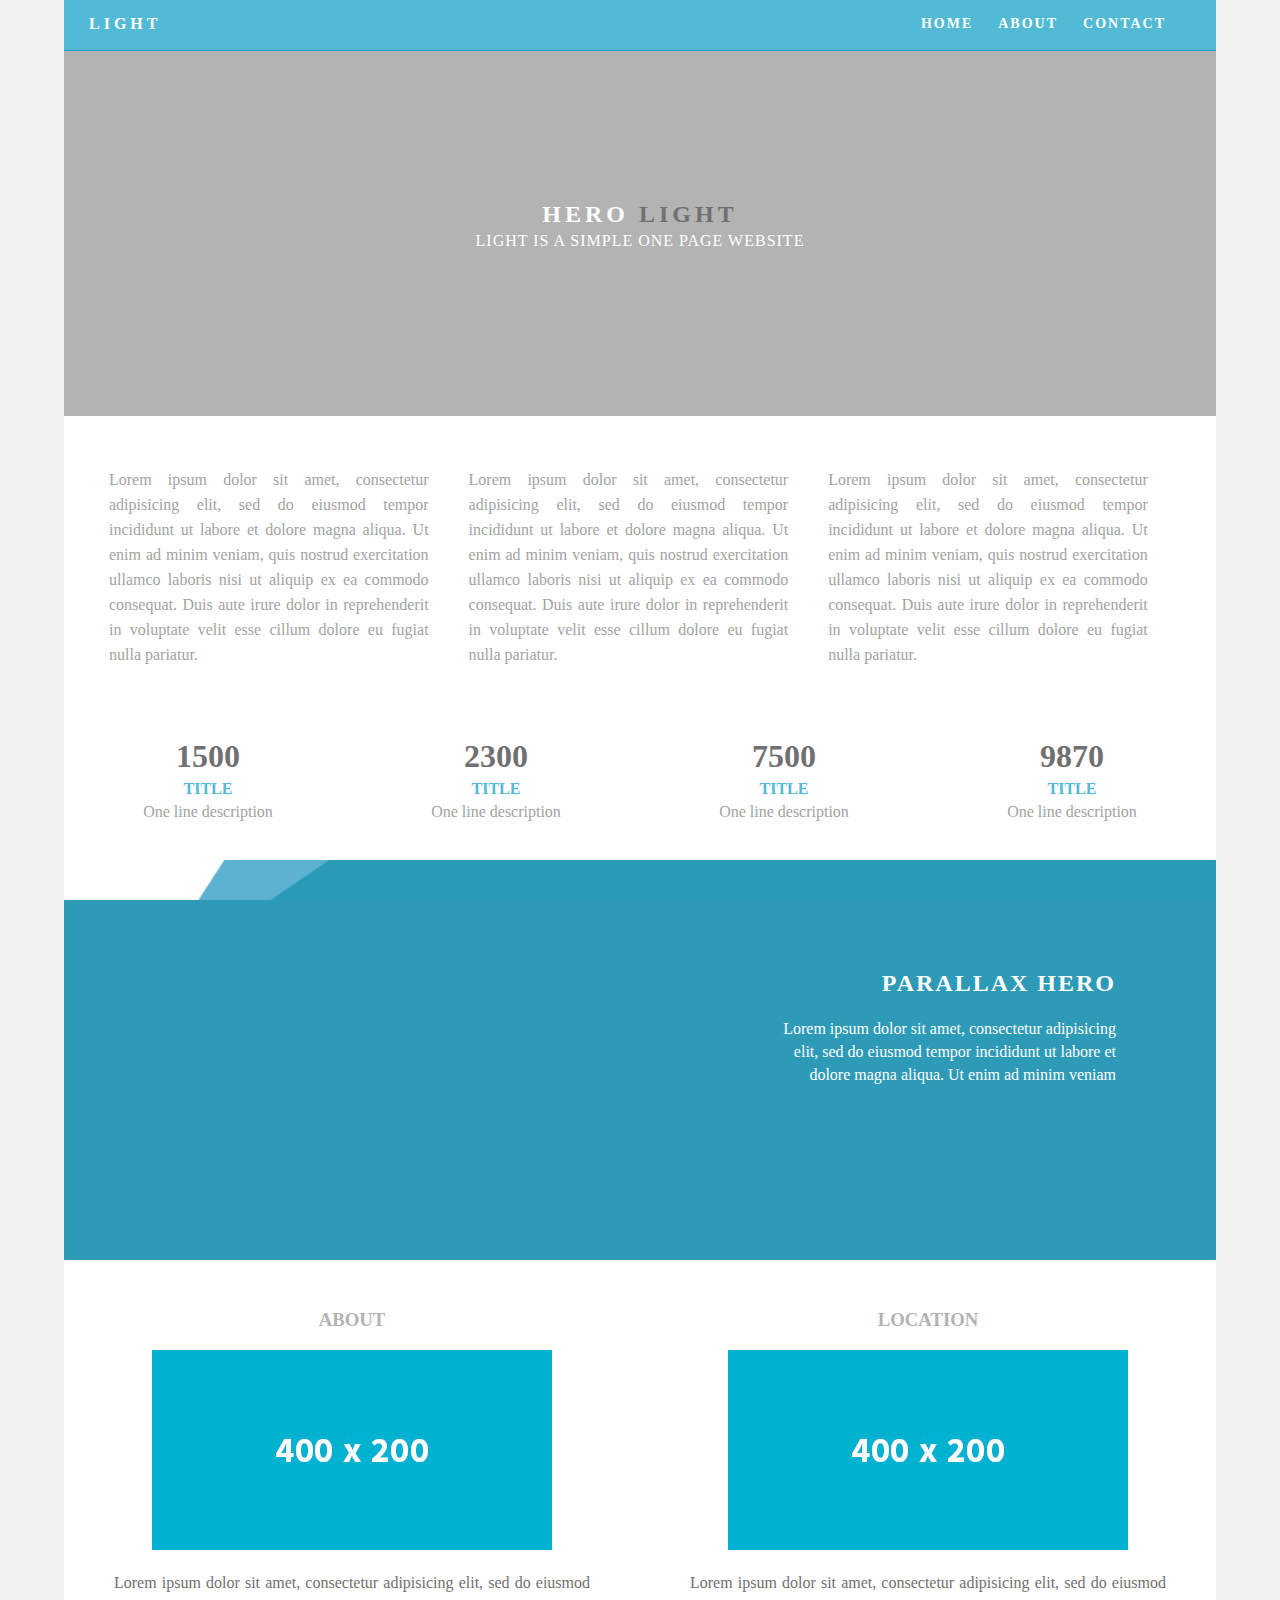
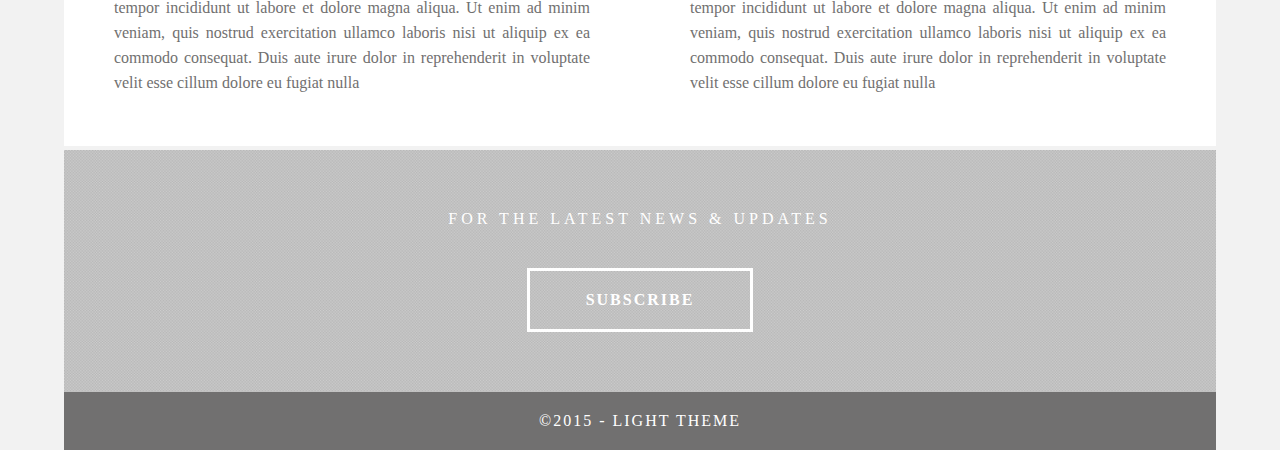
<file: index.html>
<!doctype html>
<html lang="en-US">
<head>
<meta charset="utf-8">
<meta http-equiv="X-UA-Compatible" content="IE=edge">
<meta name="viewport" content="width=device-width, initial-scale=1">
<title>Light Theme</title>
<link href="css/singlePageTemplate.css" rel="stylesheet" type="text/css">
<!--The following script tag downloads a font from the Adobe Edge Web Fonts server for use within the web page. We recommend that you do not modify it.-->
<script>var __adobewebfontsappname__="dreamweaver"</script>
<script src="http://use.edgefonts.net/source-sans-pro:n2:default.js" type="text/javascript"></script>
<!-- HTML5 shim and Respond.js for IE8 support of HTML5 elements and media queries -->
<!-- WARNING: Respond.js doesn't work if you view the page via file:// -->
<!--[if lt IE 9]>
      <script src="https://oss.maxcdn.com/html5shiv/3.7.2/html5shiv.min.js"></script>
      <script src="https://oss.maxcdn.com/respond/1.4.2/respond.min.js"></script>
    <![endif]-->
</head>
<body>
<!-- Main Container -->
<div class="container"> 
  <!-- Navigation -->
  <header> <a href="">
    <h4 class="logo">LIGHT</h4>
    </a>
    <nav>
      <ul>
        <li><a href="#hero">HOME</a></li>
        <li><a href="#about">ABOUT</a></li>
        <li> <a href="#contact">CONTACT</a></li>
      </ul>
    </nav>
  </header>
  <!-- Hero Section -->
  <section class="hero" id="hero">
    <h2 class="hero_header">HERO <span class="light">LIGHT</span></h2>
    <p class="tagline">Light is a simple one page website</p>
  </section>
  <!-- About Section -->
  <section class="about" id="about">
    <h2 class="hidden">About</h2>
    <p class="text_column">Lorem ipsum dolor sit amet, consectetur adipisicing elit, sed do eiusmod tempor incididunt ut labore et dolore magna aliqua. Ut enim ad minim veniam, quis nostrud exercitation ullamco laboris nisi ut aliquip ex ea commodo consequat. Duis aute irure dolor in reprehenderit in voluptate velit esse cillum dolore eu fugiat nulla pariatur. </p>
    <p class="text_column">Lorem ipsum dolor sit amet, consectetur adipisicing elit, sed do eiusmod tempor incididunt ut labore et dolore magna aliqua. Ut enim ad minim veniam, quis nostrud exercitation ullamco laboris nisi ut aliquip ex ea commodo consequat. Duis aute irure dolor in reprehenderit in voluptate velit esse cillum dolore eu fugiat nulla pariatur. </p>
    <p class="text_column">Lorem ipsum dolor sit amet, consectetur adipisicing elit, sed do eiusmod tempor incididunt ut labore et dolore magna aliqua. Ut enim ad minim veniam, quis nostrud exercitation ullamco laboris nisi ut aliquip ex ea commodo consequat. Duis aute irure dolor in reprehenderit in voluptate velit esse cillum dolore eu fugiat nulla pariatur. </p>
  </section>
  <!-- Stats Gallery Section -->
  <div class="gallery">
    <div class="thumbnail">
      <h1 class="stats">1500</h1>
      <h4>TITLE</h4>
      <p>One line description</p>
    </div>
    <div class="thumbnail">
      <h1 class="stats">2300</h1>
      <h4>TITLE</h4>
      <p>One line description</p>
    </div>
    <div class="thumbnail">
      <h1 class="stats">7500</h1>
      <h4>TITLE</h4>
      <p>One line description</p>
    </div>
    <div class="thumbnail">
      <h1 class="stats">9870</h1>
      <h4>TITLE</h4>
      <p>One line description</p>
    </div>
  </div>
  <!-- Parallax Section -->
  <section class="banner">
    <h2 class="parallax">PARALLAX HERO</h2>
    <p class="parallax_description">Lorem ipsum dolor sit amet, consectetur adipisicing elit, sed do eiusmod tempor incididunt ut labore et dolore magna aliqua. Ut enim ad minim veniam</p>
  </section>
  <!-- More Info Section -->
  <footer>
    <article class="footer_column">
      <h3>ABOUT</h3>
      <img src="images/placeholder.jpg" alt="" width="400" height="200" class="cards"/>
      <p>Lorem ipsum dolor sit amet, consectetur adipisicing elit, sed do eiusmod tempor incididunt ut labore et dolore magna aliqua. Ut enim ad minim veniam, quis nostrud exercitation ullamco laboris nisi ut aliquip ex ea commodo consequat. Duis aute irure dolor in reprehenderit in voluptate velit esse cillum dolore eu fugiat nulla </p>
    </article>
    <article class="footer_column">
      <h3>LOCATION</h3>
      <img src="images/placeholder.jpg" alt="" width="400" height="200" class="cards"/>
      <p>Lorem ipsum dolor sit amet, consectetur adipisicing elit, sed do eiusmod tempor incididunt ut labore et dolore magna aliqua. Ut enim ad minim veniam, quis nostrud exercitation ullamco laboris nisi ut aliquip ex ea commodo consequat. Duis aute irure dolor in reprehenderit in voluptate velit esse cillum dolore eu fugiat nulla </p>
    </article>
  </footer>
  <!-- Footer Section -->
  <section class="footer_banner" id="contact">
    <h2 class="hidden">Footer Banner Section </h2>
    <p class="hero_header">FOR THE LATEST NEWS &amp; UPDATES</p>
    <div class="button">subscribe</div>
  </section>
  <!-- Copyrights Section -->
  <div class="copyright">&copy;2015 - <strong>Light Theme</strong></div>
</div>
<!-- Main Container Ends -->
</body>
</html>
</file>
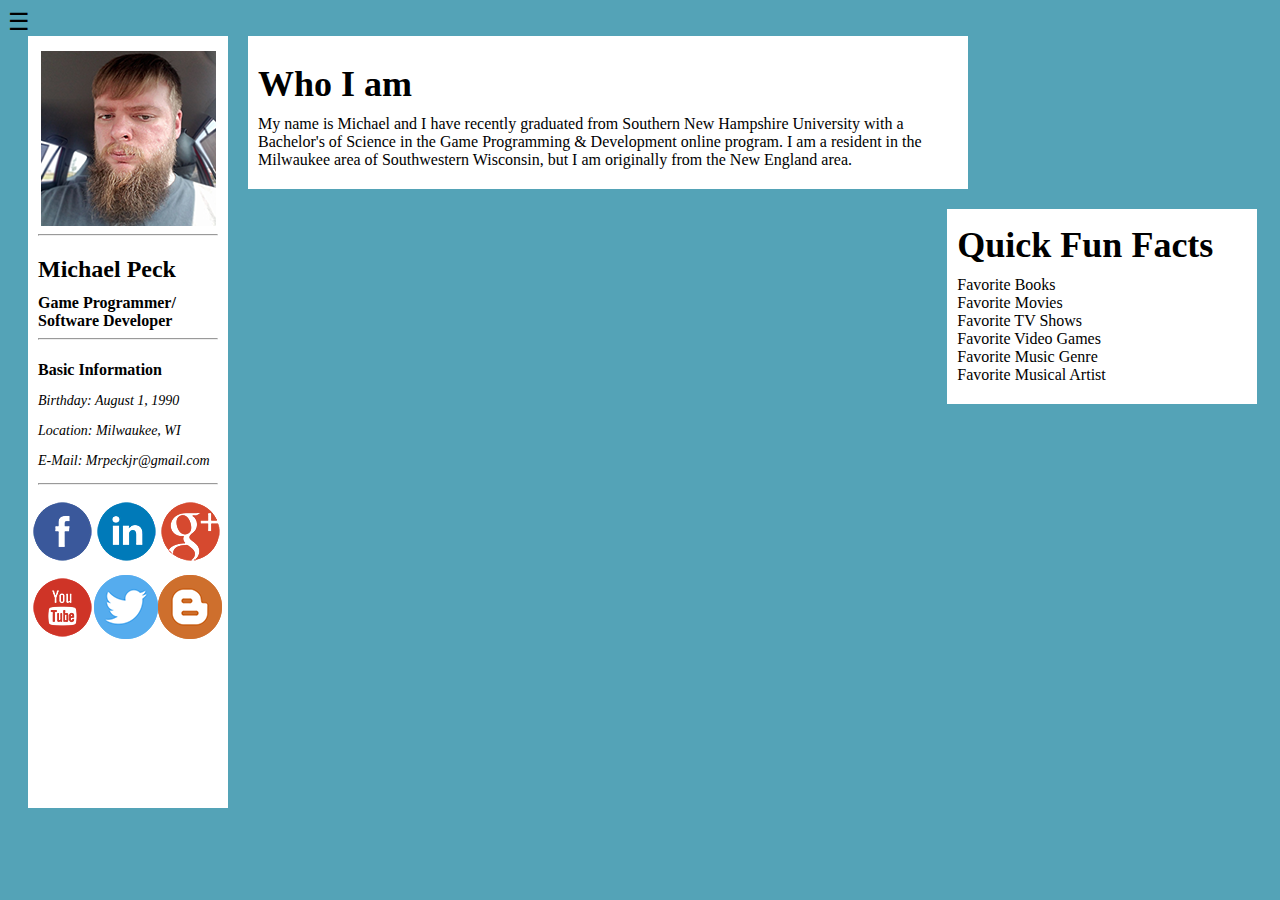
<file: about-me.html>
<!doctype html>
<html>
	<head>
		<meta charset="utf-8">
		<meta http-equiv="X-UA-Compatible" content="IE=edge">
		<meta name="viewport" content="width=device-width, initial-scale=1">
		
		<title>Welcome to My Portfolio!</title>
		
		<!--Add in the style sheet-->
		<link rel="stylesheet" href="css/portfolio.css">
		
		
		
	</head>
	<body>
		<div id="mySidenav" class="sidenav">
			<a href="javascript:void(0)" class="closebtn" onClick="closeNav()">&times;</a>
			<a href="index.html">Home</a>
			<a href="index.html">About Me</a>
			<a href="portfolio.html">Portfolio</a>
			<a href="index.html">Contact Me</a>
		</div>
		
		<!-- Begin left column-->
		<div class="closedSidenav" id="main">
			<span class="openSidenav" onClick="openNav()">&#9776;</span>
			<div class="left-one-fourth container">
				<img src="images/selfie.png">
				<hr>
				<h2>
					Michael Peck
				</h2>
				<h4>
					Game Programmer/
					<br>
					Software Developer
				</h4>
				<hr>
				<h4>
					Basic Information
				</h4>
				<p class="info">
					Birthday: August 1, 1990
				</p>
				<p class="info">
					Location: Milwaukee, WI
				</p>
				<p class="info">
					E-Mail: Mrpeckjr@gmail.com
				</p>
				<hr>
				<span class="social-media">
					<a href="https://www.facebook.com/Onewingedangel2703" target="_blank">
						<img class="facebook" src="images/icons/facebook-icon.png">
					</a>
					<a href="https://www.linkedin.com/in/peck2703/" target="_blank">
						<img class="linkedin" src="images/icons/linkedin-icon.png">
					</a>
					<a href="https://plus.google.com/u/0/+MichaelPeckJr" target="_blank">
						<img class="google" src="images/icons/google-plus-icon.png">
					</a>
				</span>
				<span class="social-media">
					<a href="http://www.youtube.com/c/MichaelPeckJr" target="_blank">
						<img class="youtube" src="images/icons/youtube-icon.png">
					</a>
					<a href="https://twitter.com/mrpeckjr" target="_blank">
						<img class="twitter" src="images/icons/twitter-icon.png">
					</a>
					<a href="https://csgportfoliomichaelpeck.blogspot.com/" target="_blank">
						<img class="blogger" src="images/icons/blogger-icon.png">
					</a>
				</span>
		  </div>
		</div>
	  
		<!--Begin Middle Column (half) -->
		<div class="middle-half container">
			<div>
				<section>
				<article>
					<header>Who I am</header>
					My name is Michael and I have recently graduated from Southern New Hampshire University with a Bachelor's of Science in the Game Programming & Development online program. I am a resident in the Milwaukee area of Southwestern Wisconsin, but I am originally from the New England area.
				</article>
				</section>
			</div>
		</div>
		
		<!--Begin right-most column (quarter) -->
		<div class="fourth-quarter container" id="fourth">
			<div>
				<header>
					Quick Fun Facts
				</header>
				
				<!--These next sections are for the quick facts about me -->
				<section class="facts">
					Favorite Books
				</section>
				<section class="facts">
					Favorite Movies
				</section>
				<section class="facts">
					Favorite TV Shows
				</section>
				<section class="facts">
					Favorite Video Games
				</section>
				<section class="facts">
					Favorite Music Genre
				</section>
				<section class="facts">
					Favorite Musical Artist
				</section>
			</div>
		</div>	
	</body>
	<!--Add in the java script-->
		<script src="js/sidenav.js"></script>
		<script src="js/port-filter.js"></script>
		<script src="js/collapsible.js"></script>
		<script src="js/readmore.js"></script>
	<script>
		var coll = document.getElementsByClassName("collapsible");
		var i;

		for (i = 0; i < coll.length; i++) {
		  coll[i].addEventListener("click", function() {
			this.classList.toggle("active");
			var content = this.nextElementSibling;
			if (content.style.display === "block") {
			  content.style.display = "none";
			} else {
			  content.style.display = "block";
			}
		  });
		}
	</script>
</html>
</file>
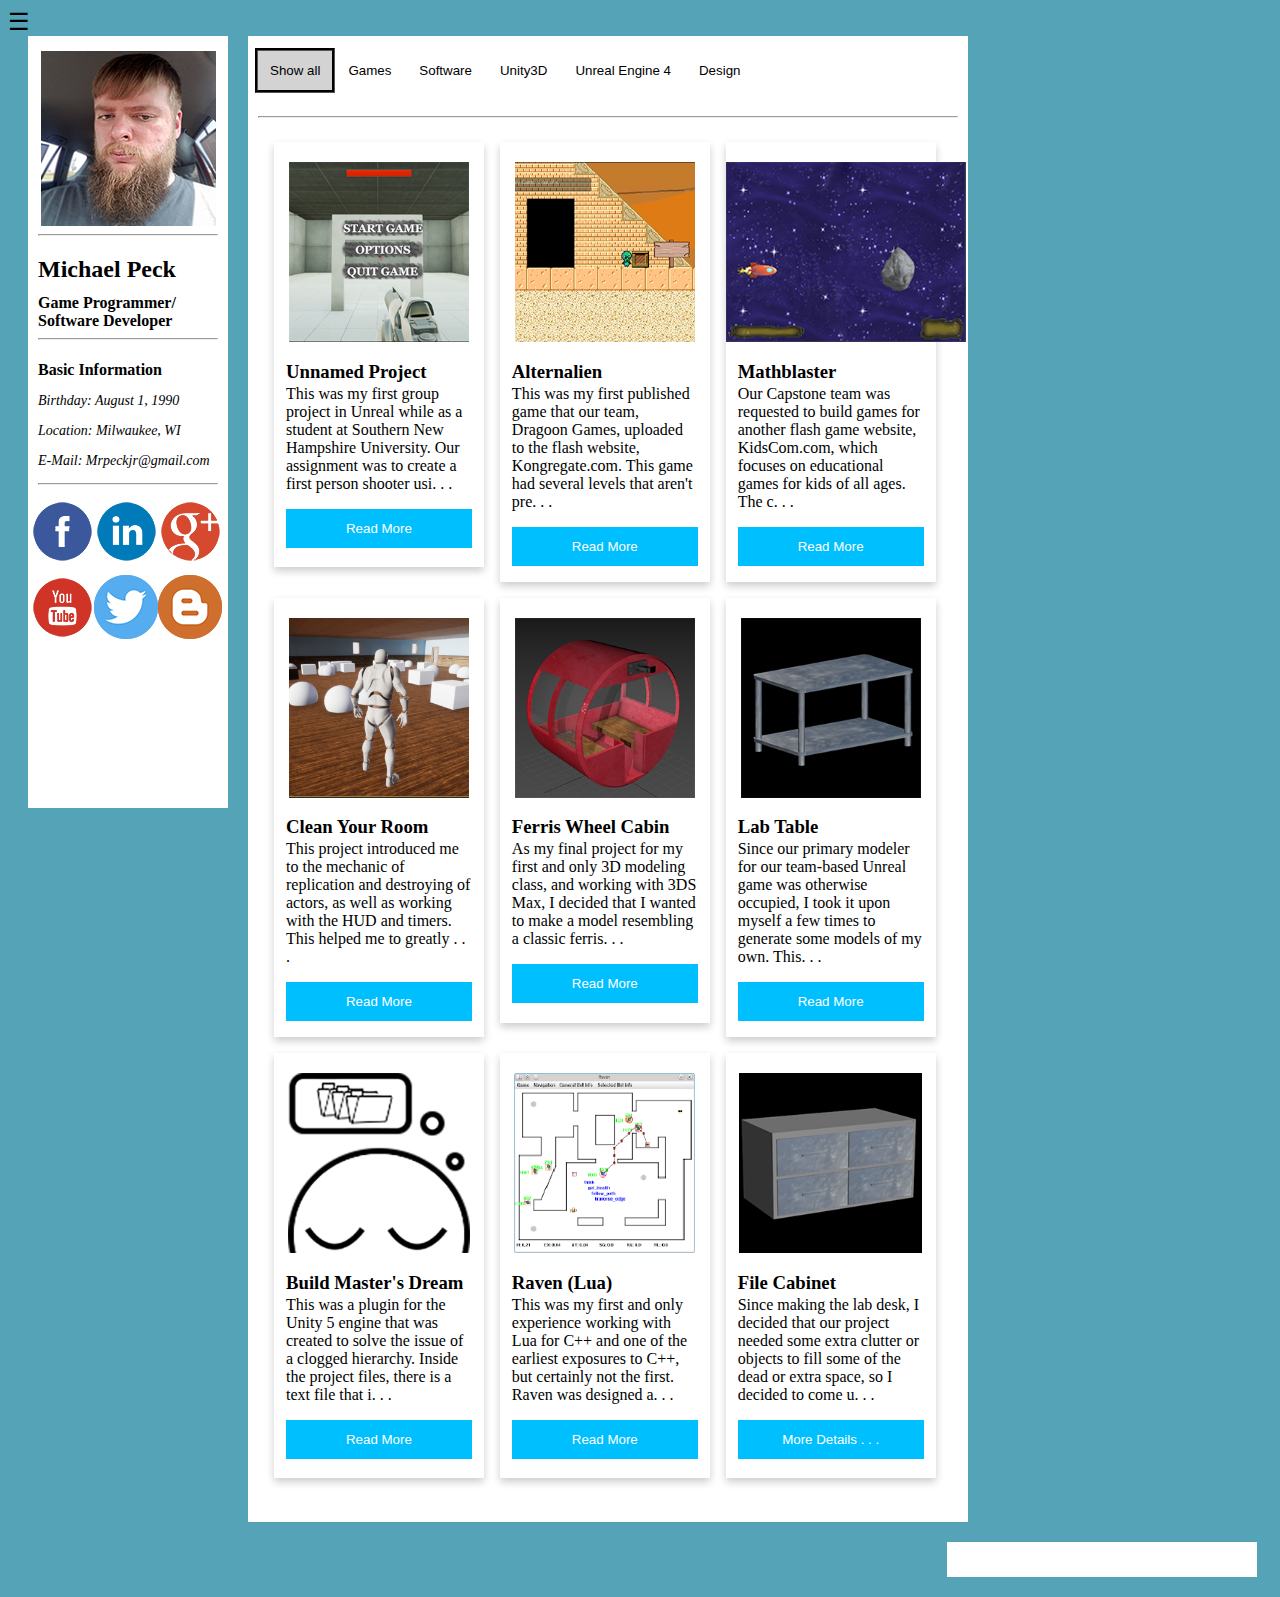
<file: portfolio.html>
<!doctype html>
<html>
	<head>
		<meta charset="utf-8">
		<meta http-equiv="X-UA-Compatible" content="IE=edge">
		<meta name="viewport" content="width=device-width, initial-scale=1">
		
		<title>Welcome to My Portfolio!</title>
		
		<!--Add in the style sheet-->
		<link rel="stylesheet" href="css/portfolio.css">
		
		
		
	</head>
	<body>
		<div id="mySidenav" class="sidenav">
			<a href="javascript:void(0)" class="closebtn" onClick="closeNav()">&times;</a>
			<a href="index.html">Home</a>
			<a href="about-me.html">About Me</a>
			<a href="portfolio.html">Portfolio</a>
			<a href="index.html">Contact Me</a>
		</div>
		
		<!-- Begin left column-->
		<div class="closedSidenav" id="main">
			<span class="openSidenav" onClick="openNav()">&#9776;</span>
			<div class="left-one-fourth container">
				<img src="images/selfie.png">
				<hr>
				<h2>
					Michael Peck
				</h2>
				<h4>
					Game Programmer/
					<br>
					Software Developer
				</h4>
				<hr>
				<h4>
					Basic Information
				</h4>
				<p class="info">
					Birthday: August 1, 1990
				</p>
				<p class="info">
					Location: Milwaukee, WI
				</p>
				<p class="info">
					E-Mail: Mrpeckjr@gmail.com
				</p>
				<hr>
				<span class="social-media">
					<a href="https://www.facebook.com/Onewingedangel2703" target="_blank">
						<img class="facebook" src="images/icons/facebook-icon.png">
					</a>
					<a href="https://www.linkedin.com/in/peck2703/" target="_blank">
						<img class="linkedin" src="images/icons/linkedin-icon.png">
					</a>
					<a href="https://plus.google.com/u/0/+MichaelPeckJr" target="_blank">
						<img class="google" src="images/icons/google-plus-icon.png">
					</a>
				</span>
				<span class="social-media">
					<a href="http://www.youtube.com/c/MichaelPeckJr" target="_blank">
						<img class="youtube" src="images/icons/youtube-icon.png">
					</a>
					<a href="https://twitter.com/mrpeckjr" target="_blank">
						<img class="twitter" src="images/icons/twitter-icon.png">
					</a>
					<a href="https://csgportfoliomichaelpeck.blogspot.com/" target="_blank">
						<img class="blogger" src="images/icons/blogger-icon.png">
					</a>
				</span>
		  </div>
		</div>
	  
		<!--Begin Middle Column (half) -->
		<div class="middle-half container">
			<div id="myBtnContainer">
				<button class="btn active-button" onClick="filterSelection('all')">Show all</button>
				<button class="btn" onClick="filterSelection('games')">Games</button>
				<button class="btn" onClick="filterSelection('software')">Software</button>
				<button class="btn" onClick="filterSelection('unity')">Unity3D</button>
				<button class="btn" onClick="filterSelection('unreal')">Unreal Engine 4</button>
				<button class="btn" onClick="filterSelection('design')">Design</button>
				
			</div>
			
			<br>
		<hr>
		<!--Begin Portfolio items -->
			<div class="row">
				<div class="column unreal games">
					<div class="portfolio-card">
						<img src="images/demos/unnamed.PNG" class="portfolio-img">
						<div class="portfolio-container">
							<h3>
								Unnamed Project
							</h3>
							<article>
								This was my first group project in Unreal while as a student at Southern New Hampshire University. Our assignment was to create a first person shooter usi<span id="dots-305">. . .</span><span class="more" id="more-305">ng three of the given mechanics to choose from. We chose to do a Mini-map, replication of our viruses, and teleportation devices. We were a team of 7 from the start, but we had a lack of work performed by most of our members, so the bulk of our work was done by three of us. This did put stress on our scope and our quality of work, as we were missing models, and some of our blueprints were still buggy.</span>
							</article>
							<p><button id="readBtn-305" onclick="my305ReadFunction()" class="portfolio-button">Read More</button></p>
						</div>
					</div>
				</div>
				<div class="column unity games">
					<div class="portfolio-card">
						<img src="images/demos/alternalien-250x250.png" class="portfolio-img">
						<div class="portfolio-container">
							<h3>
								Alternalien
							</h3>
							<article>
								This was my first published game that our team, Dragoon Games, uploaded to the flash website, Kongregate.com. This game had several levels that aren't pre<span id="dots-alien">. . .</span><span class="more" id="more-alien">sent in the finished build but are still in the project files to be refined and polished.</span>
							</article>
							<p><button id="readBtn-alien" onclick="myAlienReadFunction()" class="portfolio-button">Read More</button></p>
						</div>
					</div>
				</div>
				<div class="column unity games">
					<div class="portfolio-card">
						<img src="images/demos/mathblaster250x187.png" class="portfolio-img">
						<div class="portfolio-container">
							<h3>
								Mathblaster
							</h3>
							<article>
								Our Capstone team was requested to build games for another flash game website, KidsCom.com, which focuses on educational games for kids of all ages. The c<span id="dots-math">. . .</span><span class="more" id="more-math">ompany's CEO approved this project, which was a 2-D space shooter, where players must solve math problems, where each correct answer destroys the asteroid.</span>
							</article>
							<p><button id="readBtn-math" onClick="myMathReadFunction()" class="portfolio-button">Read More</button></p>
						</div>
					</div>
				</div>

			<!--Row 2 -->
				<div class="column unreal games">
					<div class="portfolio-card">
						<img src="images/demos/cleanYourRoom.png" class="portfolio-img">
						<div class="portfolio-container">
							<h3>
								Clean Your Room
							</h3>
							<article>
								This project introduced me to the mechanic of replication and destroying of actors, as well as working with the HUD and timers. This helped me to greatly <span id="dots-clean">. . .</span><span class="more" id="more-clean">understand working with the functions that are inside of the HUD and how to call on them from the blueprints. I did have some trouble spawning the items and the bombs inside the game, but in a later project, I did figure out the best way to go about spawning items involving a parent object and many child objects.</span>
							</article>
							<p><button class="portfolio-button" id="readBtn-clean" onClick="myCleanReadFunction()">Read More</button></p>
						</div>
					</div>
				</div>
				<div class="column design games">
					<div class="portfolio-card">
						<img src="images/demos/ferris.PNG" class="portfolio-img">
						<div class="portfolio-container">
							<h3>
								Ferris Wheel Cabin
							</h3>
							<article>
								As my final project for my first and only 3D modeling class, and working with 3DS Max, I decided that I wanted to make a model resembling a classic ferris<span id="dots-ferris">. . . <br></span><span class="more" id="more-ferris">wheel cabin, which are cylindrical in size, rather than the egg or sphere-shaped of modern cabins. Since I don’t model often and believe that my art skills are lacking in finer details, this model consists of primitive shapes that are then connected and altered using ProBoolean functions to create this piece. The only thing lacking from this model is a proper UV map, as that concept still eludes me, but before my personal game project is complete, I will figure out a way to complete this UV map.</span>
							</article>
							<p><button class="portfolio-button" id="readBtn-ferris" onClick="myFerrisReadFunction()">Read More</button></p>
						</div>
					</div>
				</div>
				<div class="column design games">
					<div class="portfolio-card">
						<img src="images/demos/table.PNG" class="portfolio-img">
						<div class="portfolio-container">
							<h3>
								Lab Table
							</h3>
							<article>
								Since our primary modeler for our team-based Unreal game was otherwise occupied, I took it upon myself a few times to generate some models of my own. This<span id="dots-desk">. . .</span><span class="more" id="more-desk"> was a simple lab desk, that was created using primitive shapes again using ProBoolean again. I also included the drawers, inside and outside, but no animations or actions have been created that they can be interacted with at this time.</span>
							</article>
							<p><button class="portfolio-button" id="readBtn-desk" onClick="myDeskReadFunction()">Read More</button></p>
						</div>
					</div>
				</div>

			<!--Row 3 -->
				<div class="column unity games software">
					<div class="portfolio-card">
						<img src="images/demos/build-m.png" class="portfolio-img">
						<div class="portfolio-container">
							<h3>
								Build Master's Dream
							</h3>
							<article>
								This was a plugin for the Unity 5 engine that was created to solve the issue of a clogged hierarchy. Inside the project files, there is a text file that i<span id="dots-build">. . .</span><span class="more" id="more-build">s a text file that is used by the engine to create folders that the user wants, as well as the file types (by extension) that gets sorted into which folder. Since making this mod, I have come up with modifications that could streamline the user experience, but I have been more focused on working with the Unreal Engine.</span>
							</article>
							<p><button class="portfolio-button" id="readBtn-build" onClick="myBuildReadFunction()">Read More</button></p>
						</div>
					</div>
				</div>
				<div class="column design games software">
					<div class="portfolio-card">
						<img src="images/demos/raven.png" class="portfolio-img">
						<div class="portfolio-container">
							<h3>
								Raven (Lua)
							</h3>
							<article>
								This was my first and only experience working with Lua for C++ and one of the earliest exposures to C++, but certainly not the first. Raven was designed a<span id="dots-raven">. . .</span><span class="more" id="more-raven">s a learning tool for artificial intelligence, mainly for pathfinding. The team had decided on a number of tasks that should be accomplished by the end of the project, and my primary role was to come up with a way to create teams. At this point, C++ was still a language I was unfamiliar with, but I did manage to set up a keyboard event (using ‘+’ and ‘-’) to add and subtract the number of bots, and with each successful bot that joined was given an id that was modded by two (even was red, odd was blue), thus creating the teams.</span>
							</article>
							<p><button class="portfolio-button" id="readBtn-raven" onClick="myRavenReadFunction()">Read More</button></p>
						</div>
					</div>
				</div>
				<div class="column design games">
					<div class="portfolio-card">
						<img src="images/demos/cabinet.PNG" class="portfolio-img">
						<div class="portfolio-container">
							<h3>
								File Cabinet
							</h3>
							<article>
								Since making the lab desk, I decided that our project needed some extra clutter or objects to fill some of the dead or extra space, so I decided to come u<span id="dots-cabinet">. . .</span><span class="more" id="more-cabinet">p with the most abundant piece found in any office building, the filing cabinet. These were also modeled after filing cabinets in my own workplace. Similar to the lab desk, The drawers interiors were modeled in case there was ever a need to animate them or add interactivity.</span>
							</article>
							<p><button class="portfolio-button" id="readBtn-cabinet" onClick="myCabinetReadFunction()">More Details . . .</button></p>
						</div>
					</div>
				</div>
			</div>
		</div>
		<!--Begin right-most column (quarter) -->
		<div class="fourth-quarter container" id="fourth">
		
		</div>	
	</body>
	<!--Add in the java script-->
		<script src="js/sidenav.js"></script>
		<script src="js/port-filter.js"></script>
		<script src="js/collapsible.js"></script>
		<script src="js/readmore.js"></script>
		<script src="js/tabs.js"></script>
	<script>
		var coll = document.getElementsByClassName("collapsible");
		var i;

		for (i = 0; i < coll.length; i++) {
		  coll[i].addEventListener("click", function() {
			this.classList.toggle("active");
			var content = this.nextElementSibling;
			if (content.style.display === "block") {
			  content.style.display = "none";
			} else {
			  content.style.display = "block";
			}
		  });
		}
	</script>
</html>
</file>
<file: css/singlePageTemplate.css>
@charset "UTF-8";
/* Body */
body {
	font-family: source-sans-pro;
	background-color: #f2f2f2;
	margin-top: 0px;
	margin-right: 0px;
	margin-bottom: 0px;
	margin-left: 0px;
	font-style: normal;
	font-weight: 200;
}
/* Container */
.container {
	width: 90%;
	margin-left: auto;
	margin-right: auto;
	height: 1000px;
	background-color: #FFFFFF;
}
/* Navigation */
header {
	width: 100%;
	height: 5%;
	background-color: #52bad5;
	border-bottom: 1px solid #2C9AB7;
}
.logo {
	color: #fff;
	font-weight: bold;
	text-align: undefined;
	width: 10%;
	float: left;
	margin-top: 15px;
	margin-left: 25px;
	letter-spacing: 4px;
}
nav {
	float: right;
	width: 50%;
	text-align: right;
	margin-right: 25px;
}
header nav ul {
	list-style: none;
	float: right;
}
nav ul li {
	float: left;
	color: #FFFFFF;
	font-size: 14px;
	text-align: left;
	margin-right: 25px;
	letter-spacing: 2px;
	font-weight: bold;
	transition: all 0.3s linear;
}
ul li a {
	color: #FFFFFF;
	text-decoration: none;
}
ul li:hover a {
	color: #2C9AB7;
}
.hero_header {
	color: #FFFFFF;
	text-align: center;
	margin-top: 0px;
	margin-right: 0px;
	margin-bottom: 0px;
	margin-left: 0px;
	letter-spacing: 4px;
}
/* Hero Section */
.hero {
	background-color: #B3B3B3;
	padding-top: 150px;
	padding-bottom: 150px;
}
.light {
	font-weight: bold;
	color: #717070;
}
.tagline {
	text-align: center;
	color: #FFFFFF;
	margin-top: 4px;
	font-weight: lighter;
	text-transform: uppercase;
	letter-spacing: 1px;
}
/* About Section */
.text_column {
	width: 29%;
	text-align: justify;
	font-weight: lighter;
	line-height: 25px;
	float: left;
	padding-left: 20px;
	padding-right: 20px;
	color: #A3A3A3;
}
.about {
	padding-left: 25px;
	padding-right: 25px;
	padding-top: 35px;
	display: inline-block;
	background-color: #FFFFFF;
	margin-top: 0px;
}
/* Stats Gallery */
.stats {
	color: #717070;
	margin-bottom: 5px;
}
.gallery {
	clear: both;
	display: inline-block;
	width: 100%;
	background-color: #FFFFFF;
	/* [disabled]min-width: 400px;
*/
	padding-bottom: 35px;
	padding-top: 0px;
	margin-top: -5px;
	margin-bottom: 0px;
}
.thumbnail {
	width: 25%;
	text-align: center;
	float: left;
	margin-top: 35px;
}
.gallery .thumbnail h4 {
	margin-top: 5px;
	margin-right: 5px;
	margin-bottom: 5px;
	margin-left: 5px;
	color: #52BAD5;
}
.gallery .thumbnail p {
	margin-top: 0px;
	margin-right: 0px;
	margin-bottom: 0px;
	margin-left: 0px;
	color: #A3A3A3;
}
/* Parallax Section */
.banner {
	background-color: #2D9AB7;
	background-image: url(../images/parallax.png);
	height: 400px;
	background-attachment: fixed;
	background-size: cover;
	background-repeat: no-repeat;
}
.parallax {
	color: #FFFFFF;
	text-align: right;
	padding-right: 100px;
	padding-top: 110px;
	letter-spacing: 2px;
	margin-top: 0px;
}
.parallax_description {
	color: #FFFFFF;
	text-align: right;
	padding-right: 100px;
	width: 30%;
	float: right;
	font-weight: lighter;
	line-height: 23px;
	margin-top: 0px;
	margin-right: 0px;
	margin-bottom: 0px;
	margin-left: 0px;
}
/* More info */
footer {
	background-color: #FFFFFF;
	padding-bottom: 35px;
}
.footer_column {
	width: 50%;
	text-align: center;
	padding-top: 30px;
	float: left;
}
footer .footer_column h3 {
	color: #B3B3B3;
	text-align: center;
}
footer .footer_column p {
	color: #717070;
	background-color: #FFFFFF;
}
.cards {
	width: 100%;
	height: auto;
	max-width: 400px;
	max-height: 200px;
}
footer .footer_column p {
	padding-left: 30px;
	padding-right: 30px;
	text-align: justify;
	line-height: 25px;
	font-weight: lighter;
	margin-left: 20px;
	margin-right: 20px;
}
.button {
	width: 200px;
	margin-top: 40px;
	margin-right: auto;
	margin-bottom: auto;
	margin-left: auto;
	padding-top: 20px;
	padding-right: 10px;
	padding-bottom: 20px;
	padding-left: 10px;
	text-align: center;
	vertical-align: middle;
	border-radius: 0px;
	text-transform: uppercase;
	font-weight: bold;
	letter-spacing: 2px;
	border: 3px solid #FFFFFF;
	color: #FFFFFF;
	transition: all 0.3s linear;
}
.button:hover {
	background-color: #FEFEFE;
	color: #C4C4C4;
	cursor: pointer;
}
.copyright {
	text-align: center;
	padding-top: 20px;
	padding-bottom: 20px;
	background-color: #717070;
	color: #FFFFFF;
	text-transform: uppercase;
	font-weight: lighter;
	letter-spacing: 2px;
	border-top-width: 2px;
}
.footer_banner {
	background-color: #B3B3B3;
	padding-top: 60px;
	padding-bottom: 60PX;
	margin-bottom: 0px;
	background-image: url(../images/pattern.png);
	background-repeat: repeat;
}
footer {
	display: inline-block;
}
.hidden {
	display: none;
}

/* Mobile */
@media (max-width: 320px) {
.logo {
	width: 100%;
	text-align: center;
	margin-top: 13px;
	margin-right: 0px;
	margin-bottom: 0px;
	margin-left: 0px;
}
.container header nav {
	margin-top: 0px;
	margin-right: 0px;
	margin-bottom: 0px;
	margin-left: 0px;
	width: 100%;
	float: none;
	display: none;
}
header nav ul {
}
nav ul li {
	margin-top: 0px;
	margin-right: 0px;
	margin-bottom: 0px;
	margin-left: 0px;
	width: 100%;
	text-align: center;
}
.text_column {
	width: 100%;
	text-align: justify;
	padding-top: 0px;
	padding-right: 0px;
	padding-bottom: 0px;
	padding-left: 0px;
}
.thumbnail {
	width: 100%;
}
.footer_column {
	width: 100%;
	margin-top: 0px;
}
.parallax {
	text-align: center;
	margin-top: 0px;
	margin-right: 0px;
	margin-bottom: 0px;
	margin-left: 0px;
	padding-top: 40%;
	padding-right: 0px;
	padding-bottom: 0px;
	padding-left: 0px;
	width: 100%;
	font-size: 18px;
}
.parallax_description {
	padding-top: 0px;
	padding-right: 0px;
	padding-bottom: 0px;
	padding-left: 0px;
	width: 90%;
	margin-top: 25px;
	margin-right: 0px;
	margin-bottom: 0px;
	margin-left: 12px;
	float: none;
	text-align: center;
}
.banner {
	background-color: #2D9AB7;
	background-image: none;
}
.tagline {
	margin-top: 20px;
	line-height: 22px;
}
.hero_header {
	padding-left: 10px;
	padding-right: 10px;
	line-height: 22px;
	text-align: center;
}
}

/* Small Tablets */
@media (min-width: 321px)and (max-width: 767px) {
.logo {
	width: 100%;
	text-align: center;
	margin-top: 13px;
	margin-right: 0px;
	margin-bottom: 0px;
	margin-left: 0px;
	color: #043745;
}
.container header nav {
	margin-top: 0px;
	margin-right: 0px;
	margin-bottom: 0px;
	margin-left: 0px;
	width: 100%;
	float: none;
	overflow: auto;
	display: inline-block;
	background: #52bad5;
}
header nav ul {
	padding: 0px;
	float: none;
}
nav ul li {
	margin-top: 0px;
	margin-right: 0px;
	margin-bottom: 0px;
	margin-left: 0px;
	width: 100%;
	text-align: center;
	padding-top: 8px;
	padding-bottom: 8px;
}
.text_column {
	width: 100%;
	text-align: left;
	padding-top: 0px;
	padding-right: 0px;
	padding-bottom: 0px;
	padding-left: 0px;
}
.thumbnail {
	width: 100%;
}
.footer_column {
	width: 100%;
	margin-top: 0px;
}
.parallax {
	text-align: center;
	margin-top: 0px;
	margin-right: 0px;
	margin-bottom: 0px;
	margin-left: 0px;
	padding-top: 40%;
	padding-right: 0px;
	padding-bottom: 0px;
	padding-left: 0px;
	width: 100%;
	font-size: 18px;
}
.parallax_description {
	padding-top: 0px;
	padding-right: 0px;
	padding-bottom: 0px;
	padding-left: 0px;
	margin-top: 30%;
	margin-right: 0px;
	margin-bottom: 0px;
	margin-left: 0px;
	float: none;
	width: 100%;
	text-align: center;
}
.thumbnail {
	width: 50%;
}
.parallax {
	margin-top: 0px;
	margin-right: 0px;
	margin-bottom: 0px;
	margin-left: 0px;
	padding-right: 0px;
	padding-bottom: 0px;
	padding-left: 0px;
	padding-top: 20%;
}
.parallax_description {
	margin-top: 0px;
	margin-right: 0px;
	margin-bottom: 0px;
	margin-left: 0px;
	width: 100%;
	padding-top: 30px;
}
.banner {
	padding-left: 20px;
	padding-right: 20px;
}
.footer_column {
	width: 100%;
}
}

/* Small Desktops */
@media (min-width: 768px) and (max-width: 1096px) {
.text_column {
	width: 100%;
}
.thumbnail {
	width: 50%;
}
.text_column {
	width: 100%;
	margin-top: 0px;
	margin-right: 0px;
	margin-bottom: 0px;
	margin-left: 0px;
	padding-top: 0px;
	padding-right: 0px;
	padding-bottom: 0px;
	padding-left: 0px;
}
.banner {
	margin-top: 0px;
	padding-top: 0px;
}
}
</file>
<file: css/portfolio.css>
@charset "utf-8";
html{
	background-color: #54A3B7;
	font-family: Cambria, "Hoefler Text", "Liberation Serif", Times, "Times New Roman", "serif";
	box-sizing: border-box;
}
*, *:before, *:after{
	box-sizing: inherit;
}
.more{
	display: none;
}
h1, h2, h3{
	margin-bottom: -10px;
} h4, h5, h6{
	margin-bottom: 0px;
}
header{
	font-size: 36px;
	font-weight: bold;
	padding-bottom: 10px;
}
p.info{
	font-size: 14px;
	font-style: oblique;
	text-align: justify;
}
.tab{
	/*overflow: hidden;*/
	border: thin;
	outline: thin;
	padding: 12px 0px;
	background-color: white;
	cursor: pointer;
	font-size: 18px;
	font-weight: bold;
}
.tab-button{
	float: left;
	transition: 0.3s;
	border: thin;
	outline: thin;
	padding: 12px 12px;
	background-color: white;
	cursor: pointer;
}
.tab-content{
	display: none;
	padding: 6px 12px;
	border: 1px solid;
	border-top: none;
}
article{
	padding-top: 12px;
}
section:after{
	
}
.content{
	font-size: 10pt;
}
.img-school-logo{
	float: right;
	background-repeat: no-repeat;
	align-content: right;
	vertical-align: top;
	padding-right: 24px;
	margin-top: -12px;
}
.container{
	margin-left: 20px;
	padding-left: 10px;
	padding-top: 15px;
	padding-right: 10px;
	padding-bottom: 20px;
	margin-bottom: 20px;
	height: 100%;
	width: 100%;
	background-color: white;
}
.left-one-fourth{
	min-width: 200px;
	height: 85.75%;
	float: left;
	position:fixed;
	max-width: 200px;
}
footer{
	background: #666;
	color: white;
	font-size: 10pt;
	display: block;
	min-height: 50px;
	width: 101.125%;
	height: 100%;
	float: left;
	margin-top: 10px;
	margin-left: -10px;
	position:sticky;
}
.footer-left{
	width: 33.33%;
	float: left;
	padding: 5px 20px;
}
.footer-middle{
	width: 33.33%;
	float: left;
	padding: 5px 20px;
}
.footer-right{
	width: 33.33%;
	float: left;
	padding: 5px 20px;
}
.middle-half{
	width: 57%;
	height: 100%;
	float: left;
	position: static;
	margin-left: 240px;
}
.fourth-quarter{
	width: 24.5%;
	height: 100%;
	min-width: 100px;
	margin-right: 15px;
	float:right;
	position: static;
}
.top-banner{
	width: 83%;
	min-height: 200px;
	margin-left: 240px;
}
img{
	display: block;
	margin-left: auto;
	margin-right: auto;
	align-items: center;
	align-content: center;
}
.spacing-right{
	margin-right: 20px;
}

/* Sidenav parameters */

.closedSidenav{
	height:100%;
	width: 2.5%;
	top: 10px;
	left: 10px;
}
.openSidenav{
	font-size: 24px;
	cursor: pointer;
	height: 50%
}
.sidenav{
	height: 100%;
	width: 0;
	position: fixed;
	z-index: 1;
	top: 0;
	left: 0;
	background-color: #3C3B3E;
	overflow-x: hidden;
	transition: 0.5s;
	padding-top: 20px;
	opacity: 0.75;
}
.sidenav a{
	padding: 8px 8px 8px 8px;
	text-decoration:none;
	font-size: 24px;
	color: #BFB4B4;
	display: block;
	transition: 0.3s;
}
.sidenav a:hover{
	color:#FFFDFD;
	font-size: 36px;
}
.sidenav .closebtn{
	position: absolute;
	top: 0;
	right: 25px;
	font-size: 24px;
	margin-left: 25px;
}
.text-spacing-left{
	padding-left: 10px;
}

/*Social media section below */

.social-media{
	min-width: 64px;
	min-height: 64px;
	align-content: center;
	display: flex;
	padding: 6px;
	margin-left: -14px;
}
.facebook{
	background-image: url(../images/icons/facebook-icon.png);
	background-repeat: no-repeat;
}
.linkedin{
	background-image: url(../images/icons/linkedin-icon.png);
	background-repeat: no-repeat;
}
.blogger{
	background-image: url(../images/icons/blogger-icon.png);
	background-repeat: no-repeat;
}
.google{
	background-image: url(../images/icons/google-plus-icon.png);
	background-repeat: no-repeat;
}
.twitter{
	background-image: url(../images/icons/twitter-icon.png);
	background-repeat: no-repeat;
}
.youtube{
	background-image: url(../images/icons/youtube-icon.png);
	background-repeat: no-repeat;
}
/*Adding the various skills in here as class levels*/

.skills{
	text-align: right;
	vertical-align: top;
	padding: 10px;
	color: white;
	height: 35px;
	border-radius: 6px;
	margin-bottom: 14px;
}
.left-skill-text
{
	float:left;
	font-size: 8px;
}

/*General Skills

  Forest green 	- top tier,
  Blue 			- second tier
  orange/yellow - third tier
  Red 			- lowest tier

*/
.skill-written{
	width: 95%;
	background-color: forestgreen;
}
.skill-verbal{
	width: 90%;
	background-color: forestgreen;
}
.skill-agile-build{
	width: 85%;
	background-color: forestgreen;
}
.skill-agile-programmer{
	width: 80%;
	background-color: forestgreen;
}
.skill-agile-owner{
	width: 75%;
	background-color:#2560BB;
}

/* Language Skills */

.skill-csharp{
	width: 90%;
	background-color: forestgreen;
}
.skill-java{
	width: 80%;
	background-color: forestgreen;
}
.skill-cplusplus{
	width: 80%;
	background-color: forestgreen;
}
.skill-html{
	width: 65%;
	background-color: #2560BB;
}
.skill-css{
	width: 55%;
	background-color: #2560BB;
}
.skill-c{
	width: 40%;
	background-color: orange;
}
.skill-obj-c{
	width: 25%;
	background-color: red;
}

/* Game Engine Skills */

.skill-unreal-bp{
	width: 85%;
	background-color: forestgreen;
}
.skill-unity3d{
	width: 75%;
	background-color: #2560BB;
}
.skill-unreal-cplusplus{
	width: 60%;
	background-color:#2560BB;
}
/* Add in a collapsible button to see if it will work with progress bars */

.collapsible{
	cursor: pointer;
	padding: 12px;
	border: none;
	outline: none;
	font-size: 14px;
}
.collapsible:hover{
	background-color: grey;
}
.content{
	padding: 0 12px;
	display: none;
	overflow: hidden;
	background-color: lightgray;
	text-align: left;
}

/* All portfolio options section */

.row{
	margin: 8px 0px;
}
.row,
.row > .column{
	padding: 8px;
}
.row:after{
	content: "";
	display: table;
	clear: both;
}
.column{
	float: left;
	width: 33%;
	display: none;
	margin-bottom: 0px;
	padding: 0 -12px;
}
.portfolio-content{
	background-color: white;
	padding: 12px;
	z-index: -1;
}
.portfolio-text{
	font-size: 10pt;
	text-align: justify;
}
.portfolio-img{
	object-fit: scale-down;
	min-height: 200px;
	min-width: 200px;
	max-height: 200;
	max-height: 200px;
	padding-top: 20px;
}
.show{
	display: block;
}
.btn{
	border: thin;
	outline: thin;
	padding: 12px 12px;
	background-color: white;
	cursor: pointer;
}
.btn-container{
	padding: 0px 4px;
}
.btn:hover{
	opacity: 0.75;
	outline: groove;
	background-color: lightcyan;
}
.btn:active{
	background-color: #666;
	color: lightgray;
	outline: double;
}
.active-button{
	background-color: lightgray;
	outline: groove;
}
.unity-button{
	border: none;
	outline: none;
	padding: 12px;
	background-color: white;
	cursor: pointer;
}
.unreal-button{
	border: none;
	outline: none;
	padding: 12px;
	background-color: white;
	cursor: pointer;
}
.design-button{
	border: none;
	outline: none;
	padding: 12px;
	background-color: white;
	cursor: pointer;
}
.portfolio-card{
	box-shadow: 0 4px 8px 0 rgba(0, 0, 0, 0.2);
	min-height: 425px;
}
.portfolio-container{
	padding: 0 12px;
}
.portfolio-container::after{
	content: "";
	clear: both;
	display: table;
}
.portfolio-button{
	border: none;
	outline: 0;
	display: inline-block;
	padding: 12px;
	color: white;
	background-color: deepskyblue;
	text-align: center;
	cursor: pointer;
	align-content: center;
	width: 100%;
	bottom: 20px;
}
@media screen and (max-height:450px){
	.sidenav{
		padding-top: 15px;
	}
	.sidenav a{
		font-size: 12px;
	}
	.container{
	margin-left: 20px;
	padding-left: 10px;
	padding-top: 15px;
	padding-right: 10px;
	padding-bottom: 20px;
	margin-bottom: 20px;
	height: 100%;
	width: 100%;
	background-color: white;
	}
	.left-one-fourth{
		min-width: 200px;
		height: 100%;
		float: left;
	}
	.middle-half{
		width: 45%;
		height: 100%;
		float: left;
	}
	.fourth-quarter{
		width: 12.25%;
		height: 100%;
		min-width: 100px;
		margin-right: 15px;
		float:right;
	}
	.top-banner{
		width: 60%;
		min-height: 200px;
		float: left;
		margin-left: 20px;
	}
}
</file>
